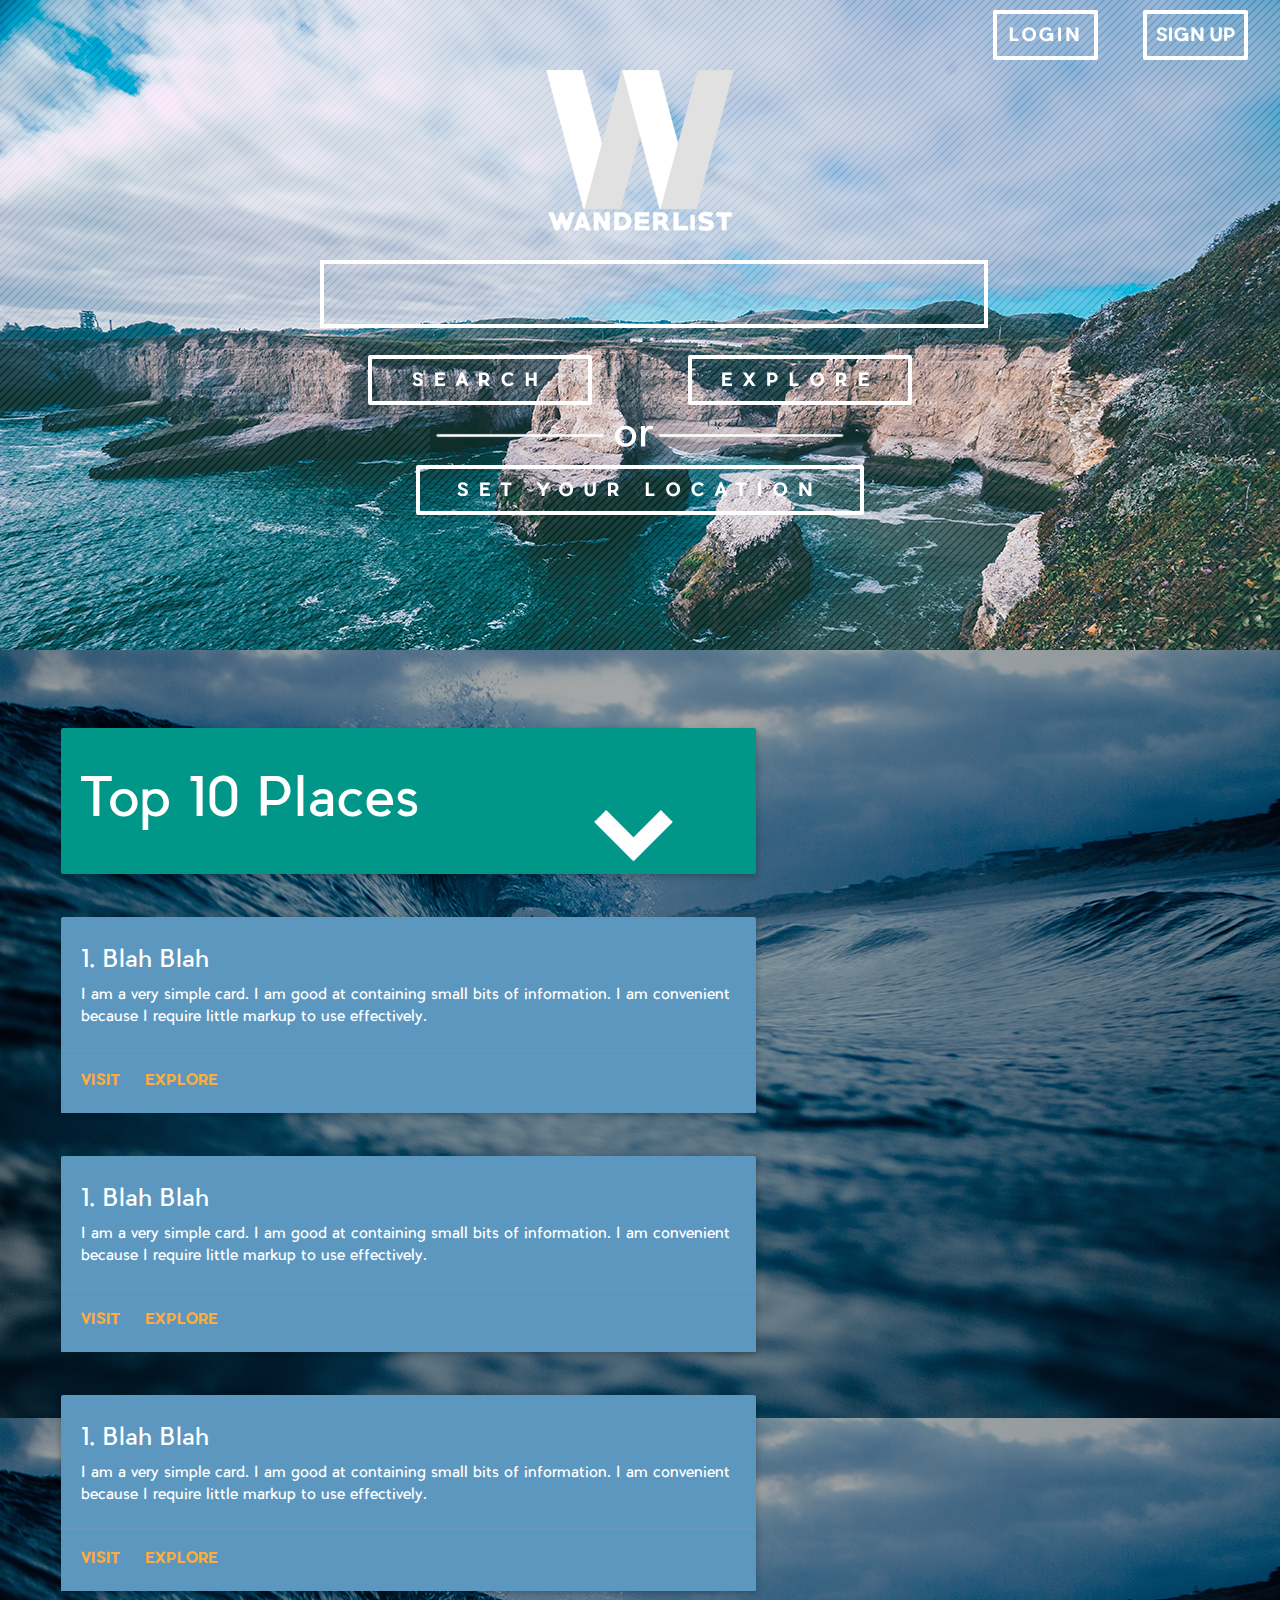
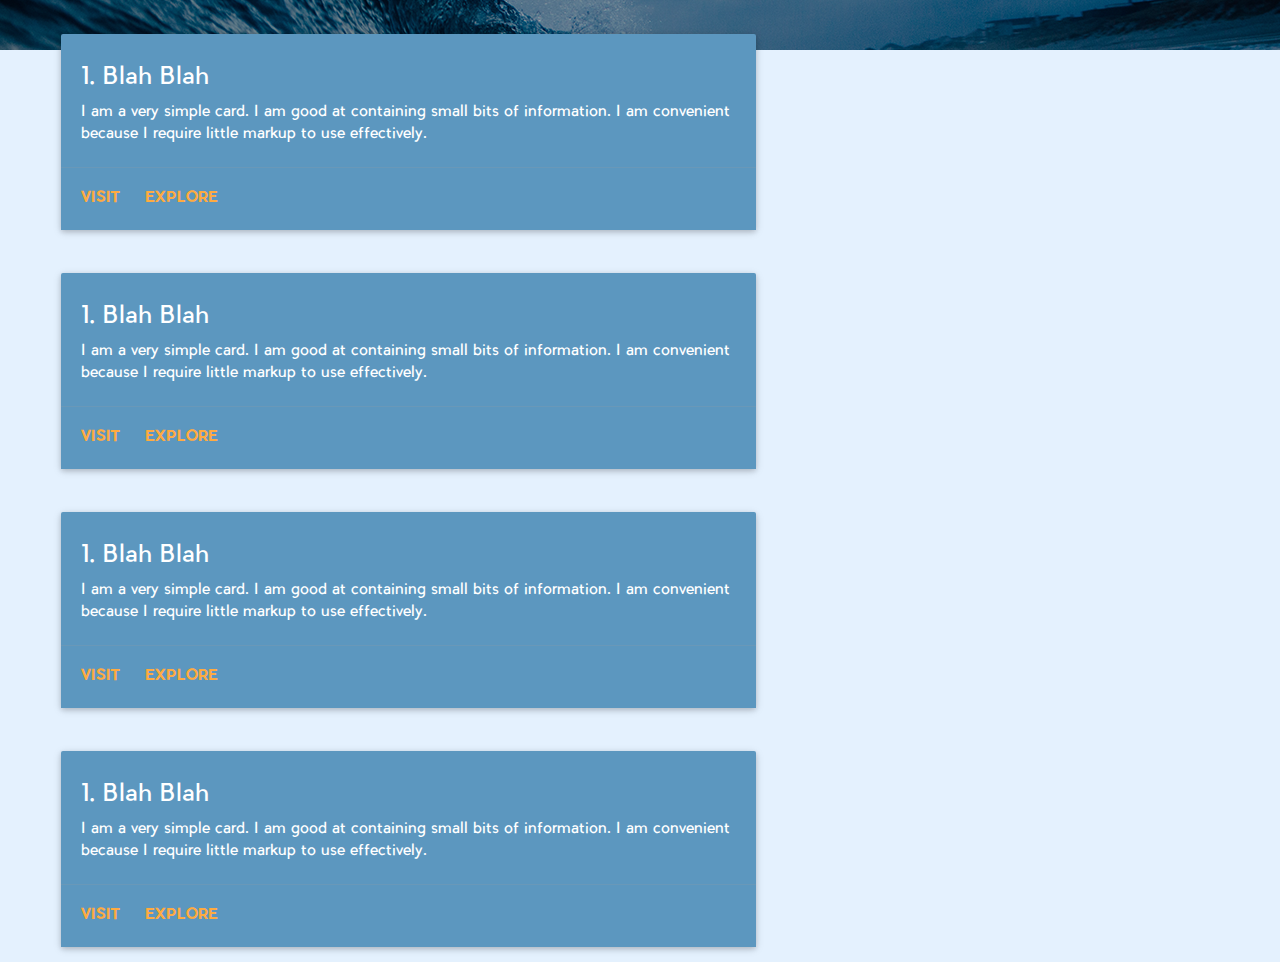
<file: index.html>
<html>
<head>
<title>Travel</title>
<link type="text/css" rel="stylesheet" href="css/materialize.css"  media="screen,projection"/>
<meta name="viewport" content="width=device-width, initial-scale=1.0"/>
<link type="text/css" rel="stylesheet" href="css/main.css"  media="screen,projection"/>
<script type="text/javascript" src="https://code.jquery.com/jquery-2.1.1.min.js"></script>
<script type="text/javascript" src="js/materialize.min.js"></script>
<script src="js/awesomplete.js"></script>
<link rel="stylesheet" href="css/awesomplete.css"/>
<script type="text/javascript" src="js/main.js"></script>
</head>
<body>
<div class="back_top">
	<div class="centre" id="bt_bar" style="height:60px;padding:10px;float:right;width:25%;">
<div id="sr" style="width:50%">
	<a href="login.html" style="letter-spacing:2px" class="waves-effect waves-light btn tras">Login</a>
</div>
<div id="sr" style="width:50%">
	<a href="signup.html" style="letter-spacing:0px" class="waves-effect waves-light btn tras">Sign Up</a>
</div>
</div>
<div class="centre" id="lg">
	<a href="#">
<img class="imag" src="./drawable/logo.png">
</a>
</div>
<div class="centre" id="se_bar">	
<input type="search" class="foo awesomplete" list="mylist"/>
<datalist id="mylist">
	<option>Coorg</option>
	<option>Goa</option>
	<option>Gokarna</option>
	<option>Haridwar</option>
	<option>Pondicherry</option>
	<option>Ladakh</option>
	<option>New Delhi</option>
	<option>Manipal</option>
	<option>Malpe</option>
	<option>Kapu</option>
	<option>Delta</option>
</datalist>
</div>
<br>
<br>
<div class="centre" id="bt_bar">
<div id="sr">
	<a class="waves-effect waves-light btn tras">Search</a>
</div>
<div id="sr">
	<a class="waves-effect waves-light btn tras">Explore</a>
</div>
</div>
<div class="centre" id="or_bar">
<img class="imag" src="./drawable/or.png">
</div>
<div class="centre" id="add_bar">
	<a class="waves-effect waves-light btn tras">Set Your Location</a>
</div>
<div class="centre" id="dw">
	<img class="imag" src="./drawable/down_arrow.png">
</div>
</div>
<div>
<div class="head">
	<div class="scroll">
	  <div class="row row">
  <div class="col s12 m7">
    <div class="card-panel teal">
      <h2 class="white-text">Top 10 Places
      </h2>
    </div>
  </div>
</div>
	<div class="row mar">
    <div class="col s12 m7">
      <div class="card blue-grey">
        <div class="card-content white-text">
          <span class="card-title">1. Blah Blah</span>
          <p>I am a very simple card. I am good at containing small bits of information.
          I am convenient because I require little markup to use effectively.</p>
        </div>
        <div class="card-action">
          <a href="#">Visit</a>
          <a href="#">Explore</a>
        </div>
      </div>
    </div>
  </div>
  <div class="row mar">
    <div class="col s12 m7">
      <div class="card blue-grey">
        <div class="card-content white-text">
          <span class="card-title">1. Blah Blah</span>
          <p>I am a very simple card. I am good at containing small bits of information.
          I am convenient because I require little markup to use effectively.</p>
        </div>
        <div class="card-action">
          <a href="#">Visit</a>
          <a href="#">Explore</a>
        </div>
      </div>
    </div>
  </div>
  <div class="row mar">
    <div class="col s12 m7">
      <div class="card blue-grey">
        <div class="card-content white-text">
          <span class="card-title">1. Blah Blah</span>
          <p>I am a very simple card. I am good at containing small bits of information.
          I am convenient because I require little markup to use effectively.</p>
        </div>
        <div class="card-action">
          <a href="#">Visit</a>
          <a href="#">Explore</a>
        </div>
      </div>
    </div>
  </div>
  <div class="row mar">
    <div class="col s12 m7">
      <div class="card blue-grey">
        <div class="card-content white-text">
          <span class="card-title">1. Blah Blah</span>
          <p>I am a very simple card. I am good at containing small bits of information.
          I am convenient because I require little markup to use effectively.</p>
        </div>
        <div class="card-action">
          <a href="#">Visit</a>
          <a href="#">Explore</a>
        </div>
      </div>
    </div>
  </div>
  <div class="row mar">
    <div class="col s12 m7">
      <div class="card blue-grey">
        <div class="card-content white-text">
          <span class="card-title">1. Blah Blah</span>
          <p>I am a very simple card. I am good at containing small bits of information.
          I am convenient because I require little markup to use effectively.</p>
        </div>
        <div class="card-action">
          <a href="#">Visit</a>
          <a href="#">Explore</a>
        </div>
      </div>
    </div>
  </div>
  <div class="row mar">
    <div class="col s12 m7">
      <div class="card blue-grey">
        <div class="card-content white-text">
          <span class="card-title">1. Blah Blah</span>
          <p>I am a very simple card. I am good at containing small bits of information.
          I am convenient because I require little markup to use effectively.</p>
        </div>
        <div class="card-action">
          <a href="#">Visit</a>
          <a href="#">Explore</a>
        </div>
      </div>
    </div>
  </div>
  <div class="row mar">
    <div class="col s12 m7">
      <div class="card blue-grey">
        <div class="card-content white-text">
          <span class="card-title">1. Blah Blah</span>
          <p>I am a very simple card. I am good at containing small bits of information.
          I am convenient because I require little markup to use effectively.</p>
        </div>
        <div class="card-action">
          <a href="#">Visit</a>
          <a href="#">Explore</a>
        </div>
      </div>
    </div>
  </div>
	<div>
</div>
</div>
</body>
</html>
</file>
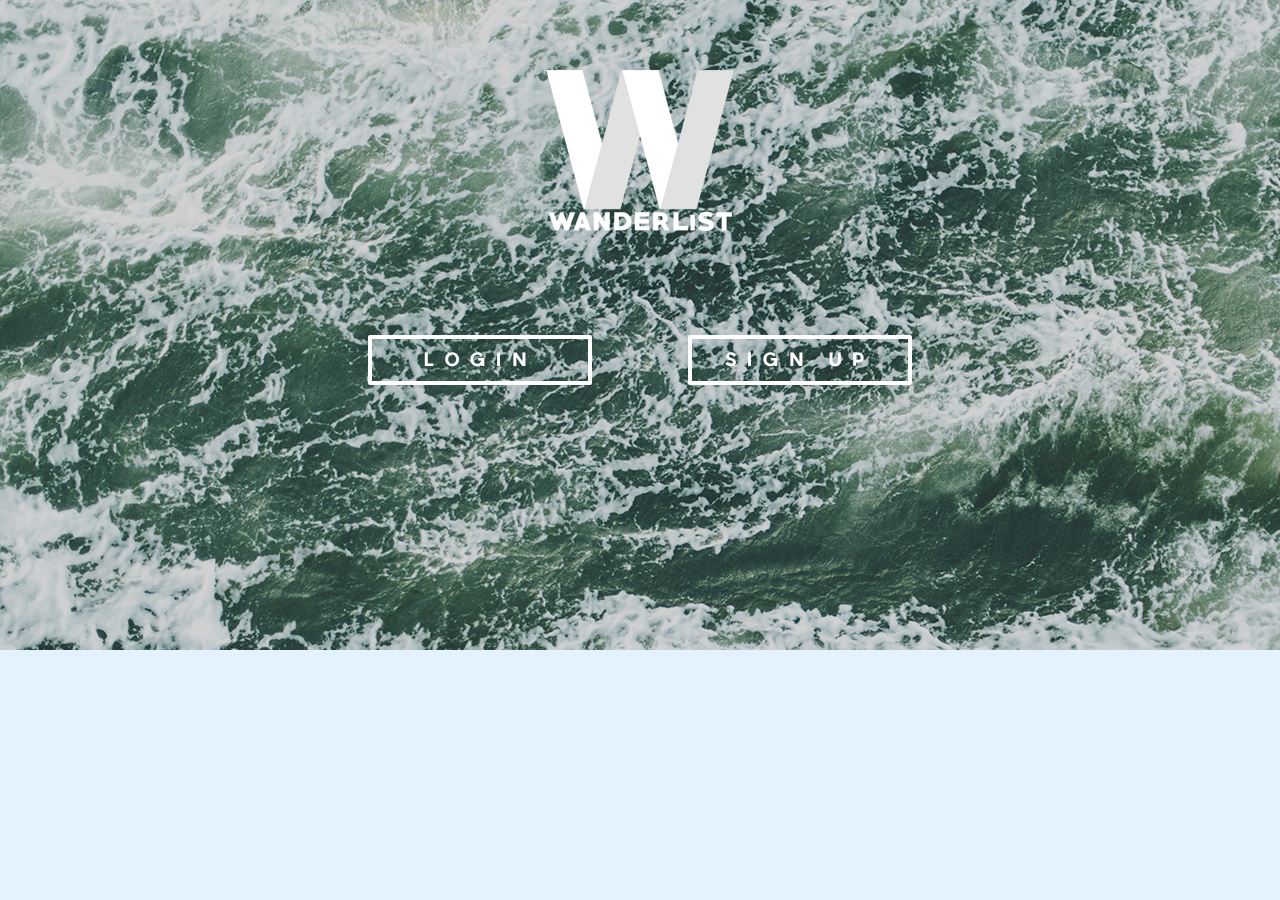
<file: landing.html>
<html>
<head>
	<title>Bucket</title>
	<link type="text/css" rel="stylesheet" href="css/materialize.css"  media="screen,projection"/>
	<meta name="viewport" content="width=device-width, initial-scale=1.0"/>
	<link type="text/css" rel="stylesheet" href="css/main.css"  media="screen,projection"/>
	<script type="text/javascript" src="https://code.jquery.com/jquery-2.1.1.min.js"></script>
    <script type="text/javascript" src="js/materialize.min.js"></script>
    <script src="js/awesomplete.js"></script>
    <link rel="stylesheet" href="css/awesomplete.css"/>
    <script type="text/javascript" src="js/main.js"></script>
</head>
<body>
<div class="backl_top">
	<div class="centre" id="lg">
		<a href="index.html">
	<img class="imag" src="./drawable/logo.png">
</a>
</div>
<br>
<br>
<div class="centre" id="btl_bar">
	<div id="sr">
		<a href="login.html" class="waves-effect waves-light btn tras">Login</a>
	</div>
	<div id="sr">
		<a href="signup.html" class="waves-effect waves-light btn tras">Sign Up</a>
	</div>
</div>
</div>
</body>
</html>
</file>
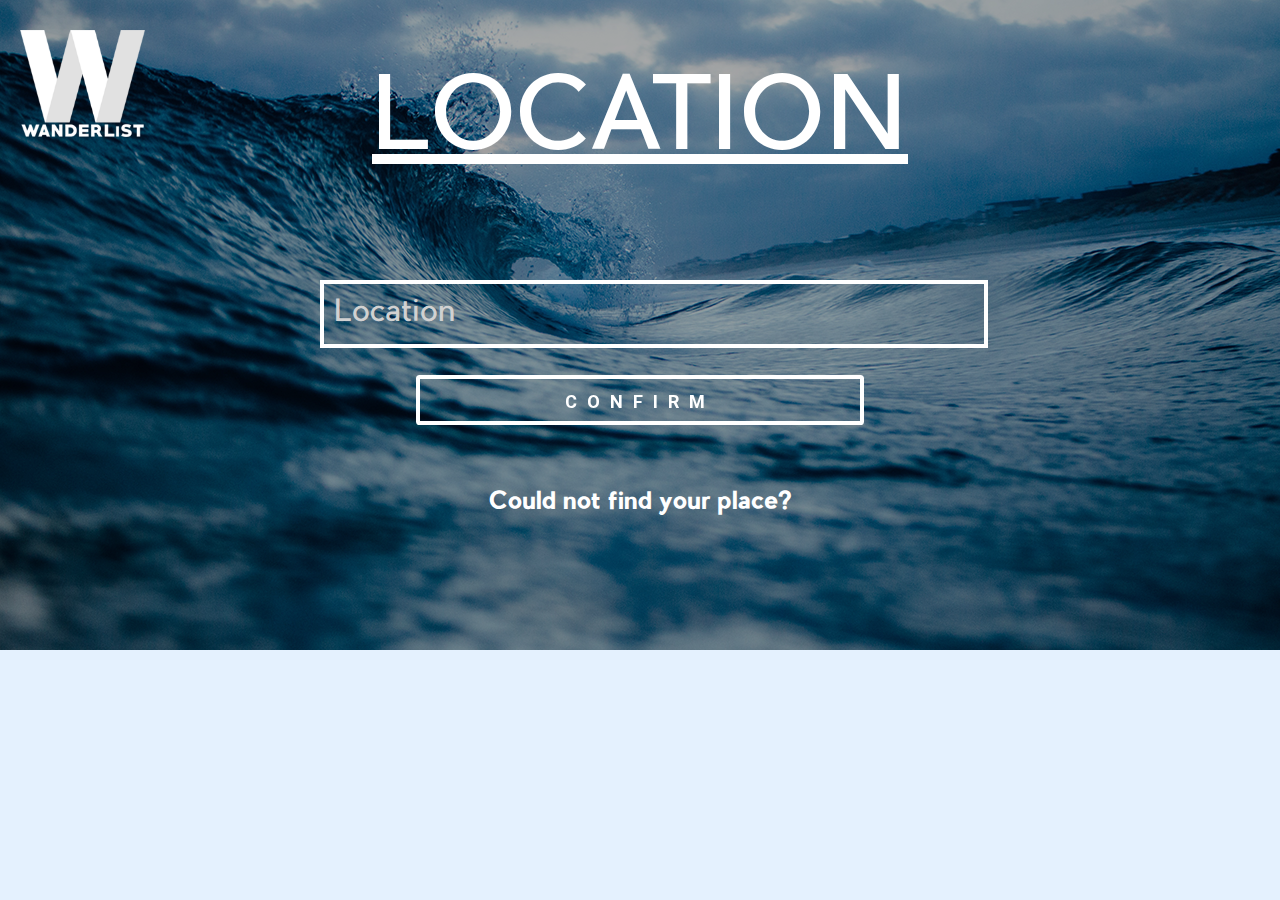
<file: location - Copy.html>
<html>
<head>
	<title>Bucket</title>
	<link type="text/css" rel="stylesheet" href="css/materialize.css"  media="screen,projection"/>
	<meta name="viewport" content="width=device-width, initial-scale=1.0"/>
	<link type="text/css" rel="stylesheet" href="css/main.css"  media="screen,projection"/>
	<script type="text/javascript" src="https://code.jquery.com/jquery-2.1.1.min.js"></script>
  <script type="text/javascript" src="js/materialize.min.js"></script>
  <script src="js/awesomplete.js"></script>
  <link rel="stylesheet" href="css/awesomplete.css"/>
  <script type="text/javascript" src="js/main.js"></script>
</head>
<body>
  <div class="backlo_top">
   <div class="left" id="log">
    <a href="index.html">
     <img class="imag" src="./drawable/logo.png" style="width:125px;height:107px;">
   </a>
 </div>
 <div class="he">
  <h2 class="white-text" id="hea">LOCATION</h2>
</div>
<form action="" method="post">
  <div class="centre" id="se_bar" style="padding-top:100px">
   <input type="text" placeholder="Location" class="foo"/>
 </div>
 <br>
 <br>
<div class="centre" id="add_bar" style="padding-top:50px;">
  <input type="submit" value="Confirm" style="padding-top:10px;" class="waves-effect waves-light btn tras">
</div>
</form>
<br>
<br>
<br>
<div><a href="#"><h5 style="text-align:center;color:white;">Could not find your place?</h5>
</a></div>
</div>
</body>
</html>
</file>
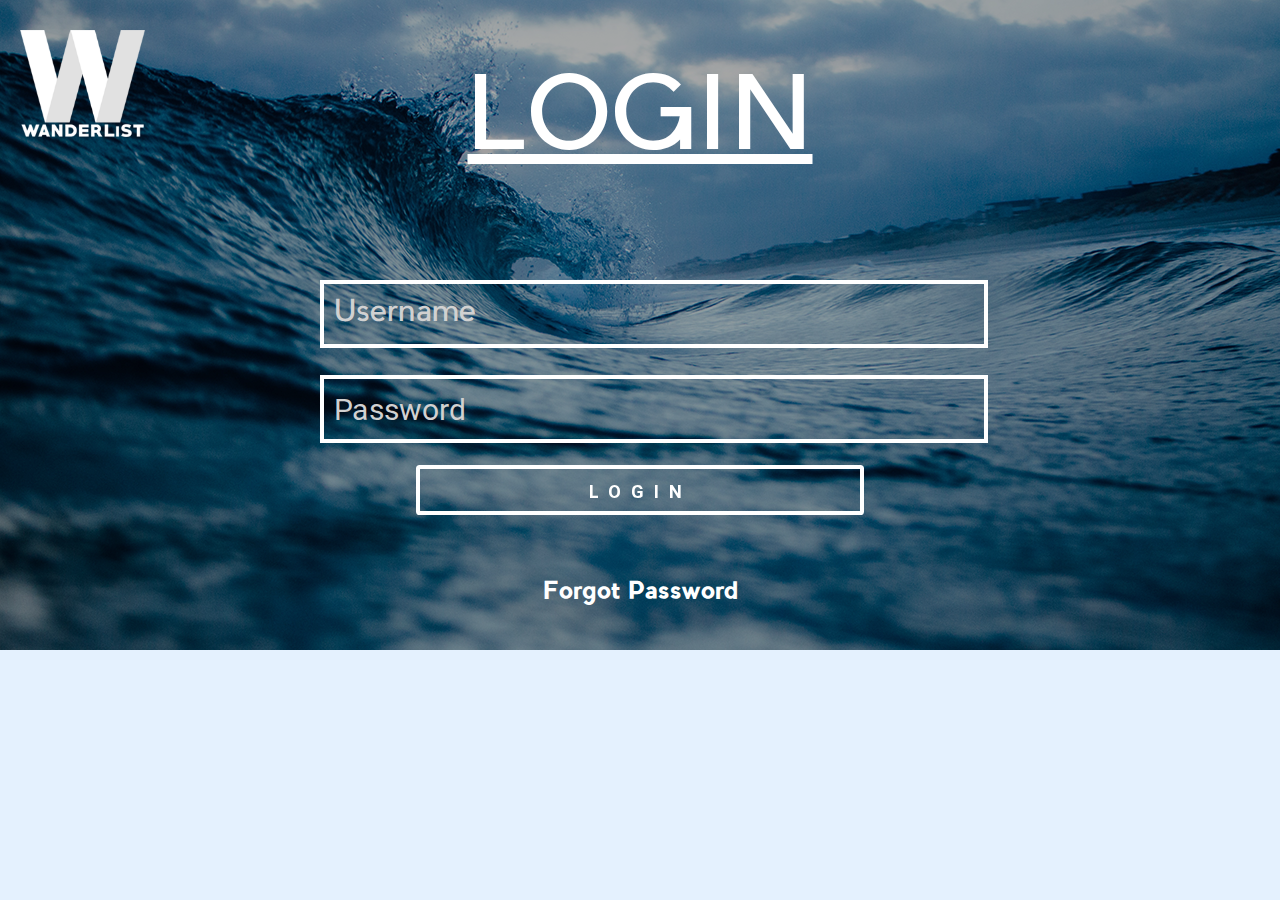
<file: login.html>
<html>
<head>
	<title>Bucket</title>
	<link type="text/css" rel="stylesheet" href="css/materialize.css"  media="screen,projection"/>
	<meta name="viewport" content="width=device-width, initial-scale=1.0"/>
	<link type="text/css" rel="stylesheet" href="css/main.css"  media="screen,projection"/>
	<script type="text/javascript" src="https://code.jquery.com/jquery-2.1.1.min.js"></script>
  <script type="text/javascript" src="js/materialize.min.js"></script>
  <script src="js/awesomplete.js"></script>
  <link rel="stylesheet" href="css/awesomplete.css"/>
  <script type="text/javascript" src="js/main.js"></script>
</head>
<body>
  <div class="backlo_top">
   <div class="left" id="log">
    <a href="index.html">
     <img class="imag" src="./drawable/logo.png" style="width:125px;height:107px;">
   </a>
 </div>
 <div class="he">
  <h2 class="white-text" id="hea">LOGIN</h2>
</div>
<form action="" method="post">
  <div class="centre" id="se_bar" style="padding-top:100px">
   <input type="text" placeholder="Username" class="foo"/>
 </div>
 <br>
 <br>
 <div class="centre" id="se_bar" style="padding-top:50px">
  <input type="password" placeholder="Password" class="foo"/>
</div>
<div class="centre" id="add_bar" style="padding-top:50px;">
  <input type="submit" value="Login" style="padding-top:10px;" class="waves-effect waves-light btn tras">
</div>
</form>
<br>
<br>
<br>
<div><a href="#"><h5 style="text-align:center;color:white;">Forgot Password</h5>
</a></div>
</div>
</body>
</html>
</file>
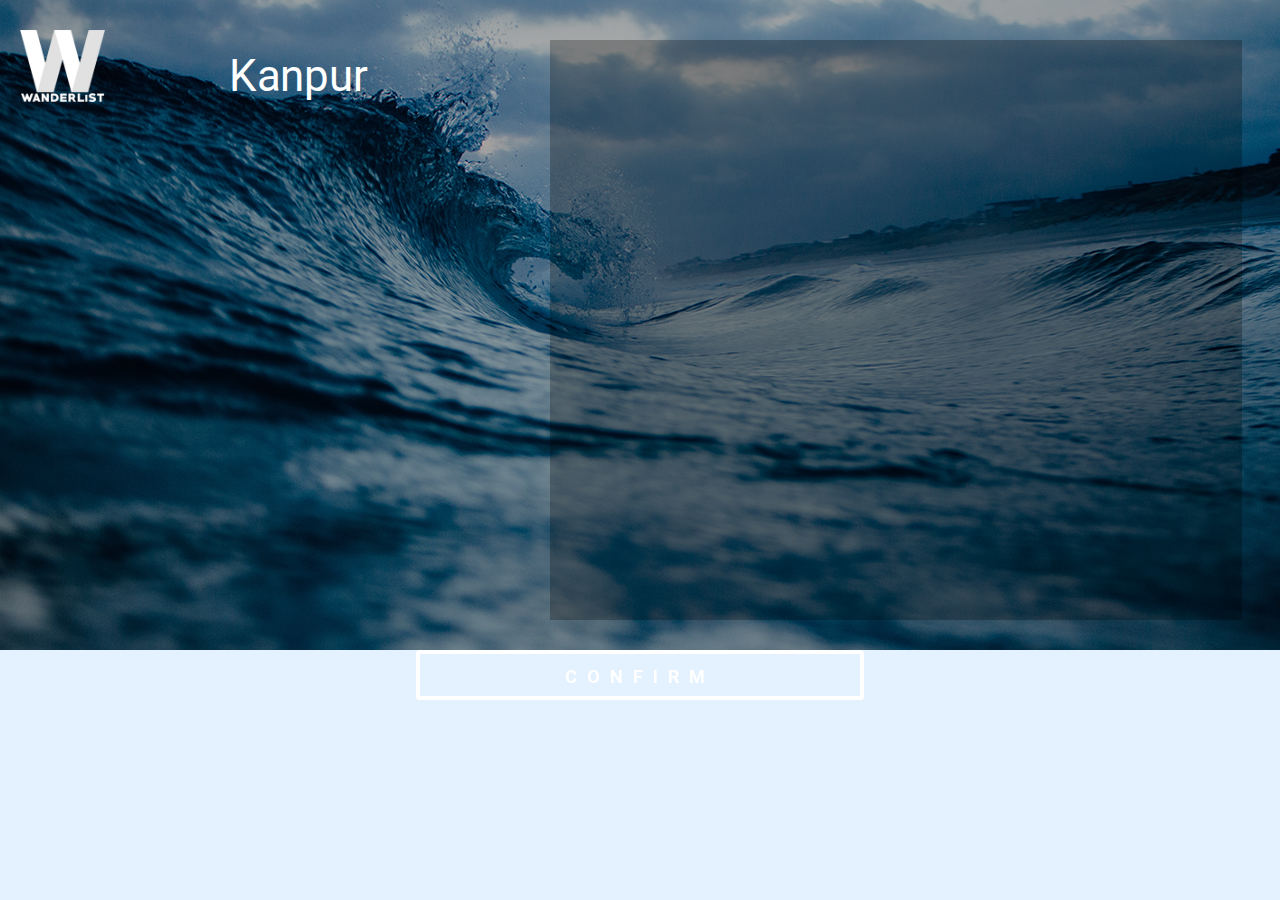
<file: review.html>
<html>
<head>
	<title>Bucket</title>
	<link type="text/css" rel="stylesheet" href="css/materialize.css"  media="screen,projection"/>
	<meta name="viewport" content="width=device-width, initial-scale=1.0"/>
	<link type="text/css" rel="stylesheet" href="css/main.css"  media="screen,projection"/>
	<script type="text/javascript" src="https://code.jquery.com/jquery-2.1.1.min.js"></script>
  <script type="text/javascript" src="js/materialize.min.js"></script>
  <script src="js/awesomplete.js"></script>
  <link rel="stylesheet" href="css/awesomplete.css"/>
  <script type="text/javascript" src="js/main.js"></script>
</head>
<body>
  <div class="backlo_top">
   <div class="left" id="log" style="width:40%;height:100%;">
    <a href="index.html">
     <img class="imag" src="./drawable/logo.png" style="float:left;width:85px;height:72px;">
   </a>
 <div class="place" style="width:100%">
  <h3 class="white-text" style="text-align:center;">Kanpur</h3>
 </div>
</div>
<div class="side_sp">
  <div class="inside">
      <div class="insins"></div>
  </div>
</div> 
<div class="centre" id="add_bar" style="padding-top:50px;">
  <input type="submit" value="Confirm" style="padding-top:10px;" class="waves-effect waves-light btn tras">
</div>
</form>
</div>
</body>
</html>
</file>
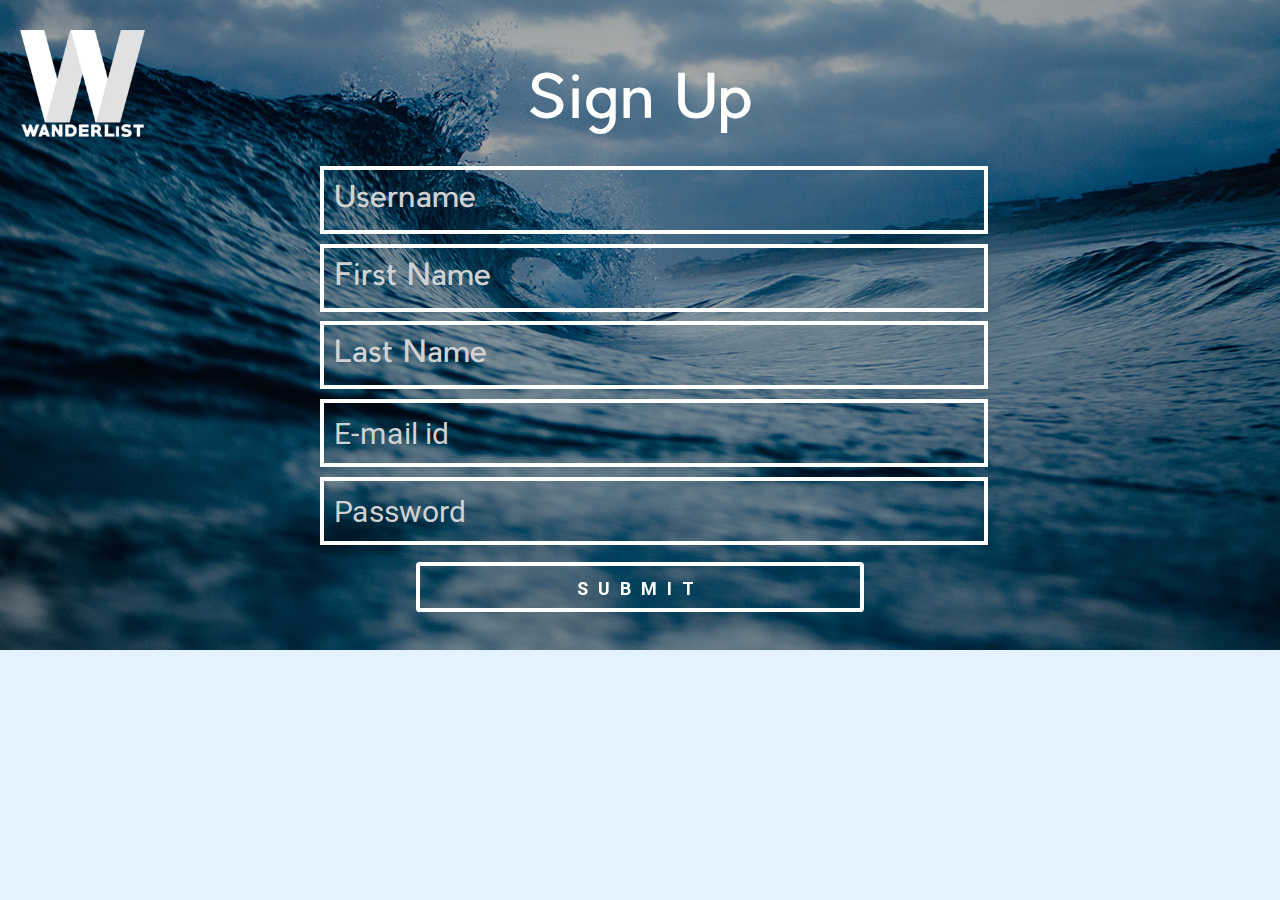
<file: signup.html>
<html>
<head>
	<title>Bucket</title>
	<link type="text/css" rel="stylesheet" href="css/materialize.css"  media="screen,projection"/>
	<meta name="viewport" content="width=device-width, initial-scale=1.0"/>
	<link type="text/css" rel="stylesheet" href="css/main.css"  media="screen,projection"/>
	<script type="text/javascript" src="https://code.jquery.com/jquery-2.1.1.min.js"></script>
    <script type="text/javascript" src="js/materialize.min.js"></script>
    <script src="js/awesomplete.js"></script>
    <link rel="stylesheet" href="css/awesomplete.css"/>
    <script type="text/javascript" src="js/main.js"></script>
</head>
<body>
<div class="backlo_top">
	<div class="left" id="log">
		<a href="index.html">
	<img class="imag" src="./drawable/logo.png" style="width:125px;height:107px;">
</a>
</div>
<div class="he">
  <h2 class="white-text" style="font-size:60px;text-decoration:none;" id="hea">Sign Up</h2>
</div>
<form action="" method="post">
<div class="centre" id="se_bar" style="padding-top:30px;padding-bottom:5px;">
	<input type="text" placeholder="Username" name="username"class="foo"/>
</div>
<div class="centre" id="se_bar" style="padding-top:18px;padding-bottom:5px;">
	<input type="text" placeholder="First Name" name="firstname"class="foo"/>
</div>

<div class="centre" id="se_bar" style="padding-top:5px;padding-bottom:10px;height:83px;">
	<input type="text" placeholder="Last Name" name="lastname" class="foo"/>
</div>

<div class="centre" id="se_bar" style="padding-top:0px;padding-bottom:0px;height:73px;">
	<input type="email" placeholder="E-mail id" name="email" class="foo"/>
</div>
<div class="centre" id="se_bar" style="padding-top:5px;padding-bottom:5px;">
  <input type="password" placeholder="Password" name="password" class="foo"/>
</div>
<div class="centre" id="add_bar" style="padding-top:0px;">
		<input type="submit" value="submit" style="padding-top:10px;" class="waves-effect waves-light btn tras">
</div>
</form>
</div>
</body>
</html>
</file>
<file: css/main.css>
body{
	box-sizing:border-box;
	top: 0px;
	margin: 0px;
	background: #E4F1FE;
}
input[type="text"]
{
    background: transparent;
    height: 40px;
    border: 4px solid white;
    color: white;
    padding: 10px;
    font-size: 30px;
    font-family: pier;
}
input[type="search"]
{
    background: transparent;
    height: 40px;
    border: 4px solid white;
    color: white;
    padding: 10px;
    font-size: 30px;
}
.inside{
	margin: auto;
	width: 90%;
	height: 95%;
	background: black;
	opacity: 0.5;
	box-sizing:border-box;
	overflow: auto;
}
.side_sp{
	float: right;
	padding-top: 40px;
	margin: auto;
	width: 60%;
	height: 100%;
	background: transparent;
	opacity: 0.5;
}
.blue-grey{
	background-color: #FDE3A7;
}
input[type="password"]
{
    background: transparent;
    height: 40px;
    border: 4px solid white;
    color: white;
    padding: 10px;
    font-size: 30px;
}
input[type="button"]
{
	letter-spacing: 10px;
}
input[type="email"]
{
    background: transparent;
    height: 40px;
    border: 4px solid white;
    color: white;
    padding: 10px;
    font-size: 30px;
}
input:focus
{
    border-top: 4px solid transparent;
    border-left:4px solid transparent;
    border-right: 4px solid transparent;
}
.centre{
	margin: auto;
	width: 50%;
	height: 90px;
}
.left{
	padding: 20px;
}
.tras{
	background: transparent;
	width: 70%;
	height: 50px;
	display: block;
	margin: auto;
	box-shadow: none;
	border: 4px solid white;
	font-size: 18px;
	letter-spacing: 10px;
	padding: 5px;
	color: white;
	font-weight: bold;
}
.tras:hover{
	background-color: #7d9b80;
	color: black;
}
#sr{
	width: 50%;
	float: left;
}
.back_top{
	background-image:url("../drawable/landing.png");
	height: 650px;
	top: 0px;
	box-sizing:border-box;
}
.backl_top{
	background-image:url("../drawable/bg.png");
	height: 650px;
	top: 0px;
	box-sizing:border-box;
}
.backlo_top{
	background-image:url("../drawable/login.png");
	height: 650px;
	top: 0px;
	box-sizing:border-box;
}
#se_bar{
	padding-top: 170px;
}
#bt_bar{
	padding-top: 50px;
}
#btl_bar{
	padding-top: 200px;
}
#or_bar{
	padding-top: 30px;
	height: 70px;
}
#add_bar{
	padding-top: 0px;
	height: 70px;
}
#lg{
	padding-top: 70px;
}
#log{
	padding-top: 30px;
}
.imag{
	display: block;
	margin: auto;
}
#dw{
	z-index: 3;
	-webkit-transition: 1s;
	position: fixed;
	top: 90%;
	left: 24.5%;
	padding-top: 0px;
	cursor: pointer;
	height: 50px;
}
.head{
	padding-top: 70px;
	height: 1000px;
	background-image:url("../drawable/login.png");
}
h{
	font-size: 40px;	
}
.scroll{
	padding-left: 50px;
}
.mar{
	margin-bottom: 0px;
	margin-top: 20px;
}
#hea{
	margin: 0px;
	font-size: 100px;
	text-decoration: underline;
}
.he{
	width: 50%;
	text-align: center;
	padding-top: 70px;
	box-sizing:border-box;
	margin: auto;

}
@font-face {
    font-family: pier;
    src: url(../font/pier-regular.otf);
}
p,h2,.card{
	font-family: pier;
}
@font-face {
    font-family: pier-b;
    src: url(../font/pier-bold.otf);
}
a{
	font-family: pier-b;
}
.insins{
	height: 2000px;
	box-sizing:border-box;
}
#7d9b80
</file>
<file: css/awesomplete.css>
[hidden] { display: none; }

.visually-hidden {
	position: absolute;
	clip: rect(0, 0, 0, 0);
}

/*div.awesomplete {
	display: inline-block;
	position: relative;
}*/
div.awesomplete > ul {
	position: relative;
	left: 0;
	z-index: 1;
	min-width: 100%;
	box-sizing: border-box;
	list-style: none;
	padding: 0;
	border-radius: .3em;
	margin: .2em 0 0;
	background: hsla(0,0%,100%,.9);
	background: linear-gradient(to bottom right, white, hsla(0,0%,100%,.8));
	border: 1px solid rgba(0,0,0,.3);
	box-shadow: .05em .2em .6em rgba(0,0,0,.2);
	text-shadow: none;
}

div.awesomplete > ul[hidden],
div.awesomplete > ul:empty {
	display: none;
}

@supports (transform: scale(0)) {
	div.awesomplete > ul {
		transition: .3s cubic-bezier(.4,.2,.5,1.4);
		transform-origin: 1.43em -.43em;
	}
	
	div.awesomplete > ul[hidden],
	div.awesomplete > ul:empty {
		opacity: 0;
		transform: scale(0);
		display: block;
		transition-timing-function: ease;
	}
}

	/* Pointer */
	div.awesomplete > ul:before {
		content: "";
		position: absolute;
		top: -.43em;
		left: 1em;
		width: 0; height: 0;
		padding: .4em;
		background: white;
		border: inherit;
		border-right: 0;
		border-bottom: 0;
		-webkit-transform: rotate(45deg);
		transform: rotate(45deg);
	}

	div.awesomplete > ul > li {
		position: relative;
		padding: .2em .5em;
		cursor: pointer;
	}
	
	div.awesomplete > ul > li:hover {
		background: hsl(200, 40%, 80%);
		color: black;
	}
	
	div.awesomplete > ul > li[aria-selected="true"] {
		background: hsl(205, 40%, 40%);
		color: white;
	}
	
		div.awesomplete mark {
			background: hsl(65, 100%, 50%);
		}
		
		div.awesomplete li:hover mark {
			background: hsl(68, 100%, 41%);
		}
		
		div.awesomplete li[aria-selected="true"] mark {
			background: hsl(86, 100%, 21%);
			color: inherit;
		}
</file>
